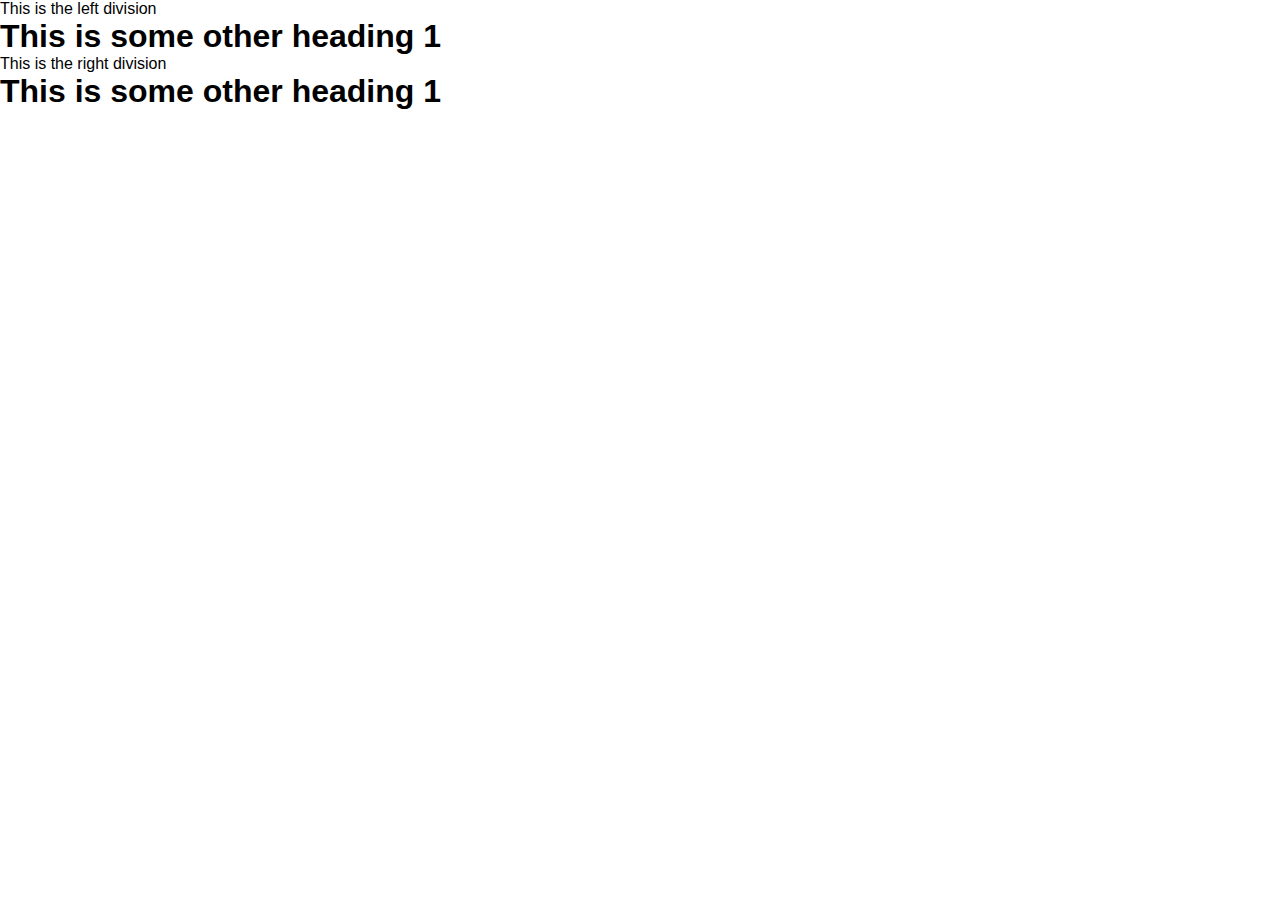
<file: index.html>
<!DOCTYPE html>
<html lang="en">
<head>
    <meta charset="UTF-8">
    <meta http-equiv="X-UA-Compatible" content="IE=edge">
    <meta name="viewport" content="width=device-width, initial-scale=1.0">
    <link rel="stylesheet" href="style.css">
    <title>DX | Column Design</title>
</head>
<body>
   <!-- <h1>This is heading 1</h1>
   <h1>This is another heading</h1> -->
   <!-- used to clearify organine our wedpage -->

   <div class="parent-container">
    <div class="left-devision">
        This is the left division
    <h1>
        This is some other heading 1
    </h1>
   </div>

   <div class="right-devision">
        This is the right division
    <h1>
        This is some other heading 1
    </h1>
   </div>
   </div>

</body>
</html>
</file>
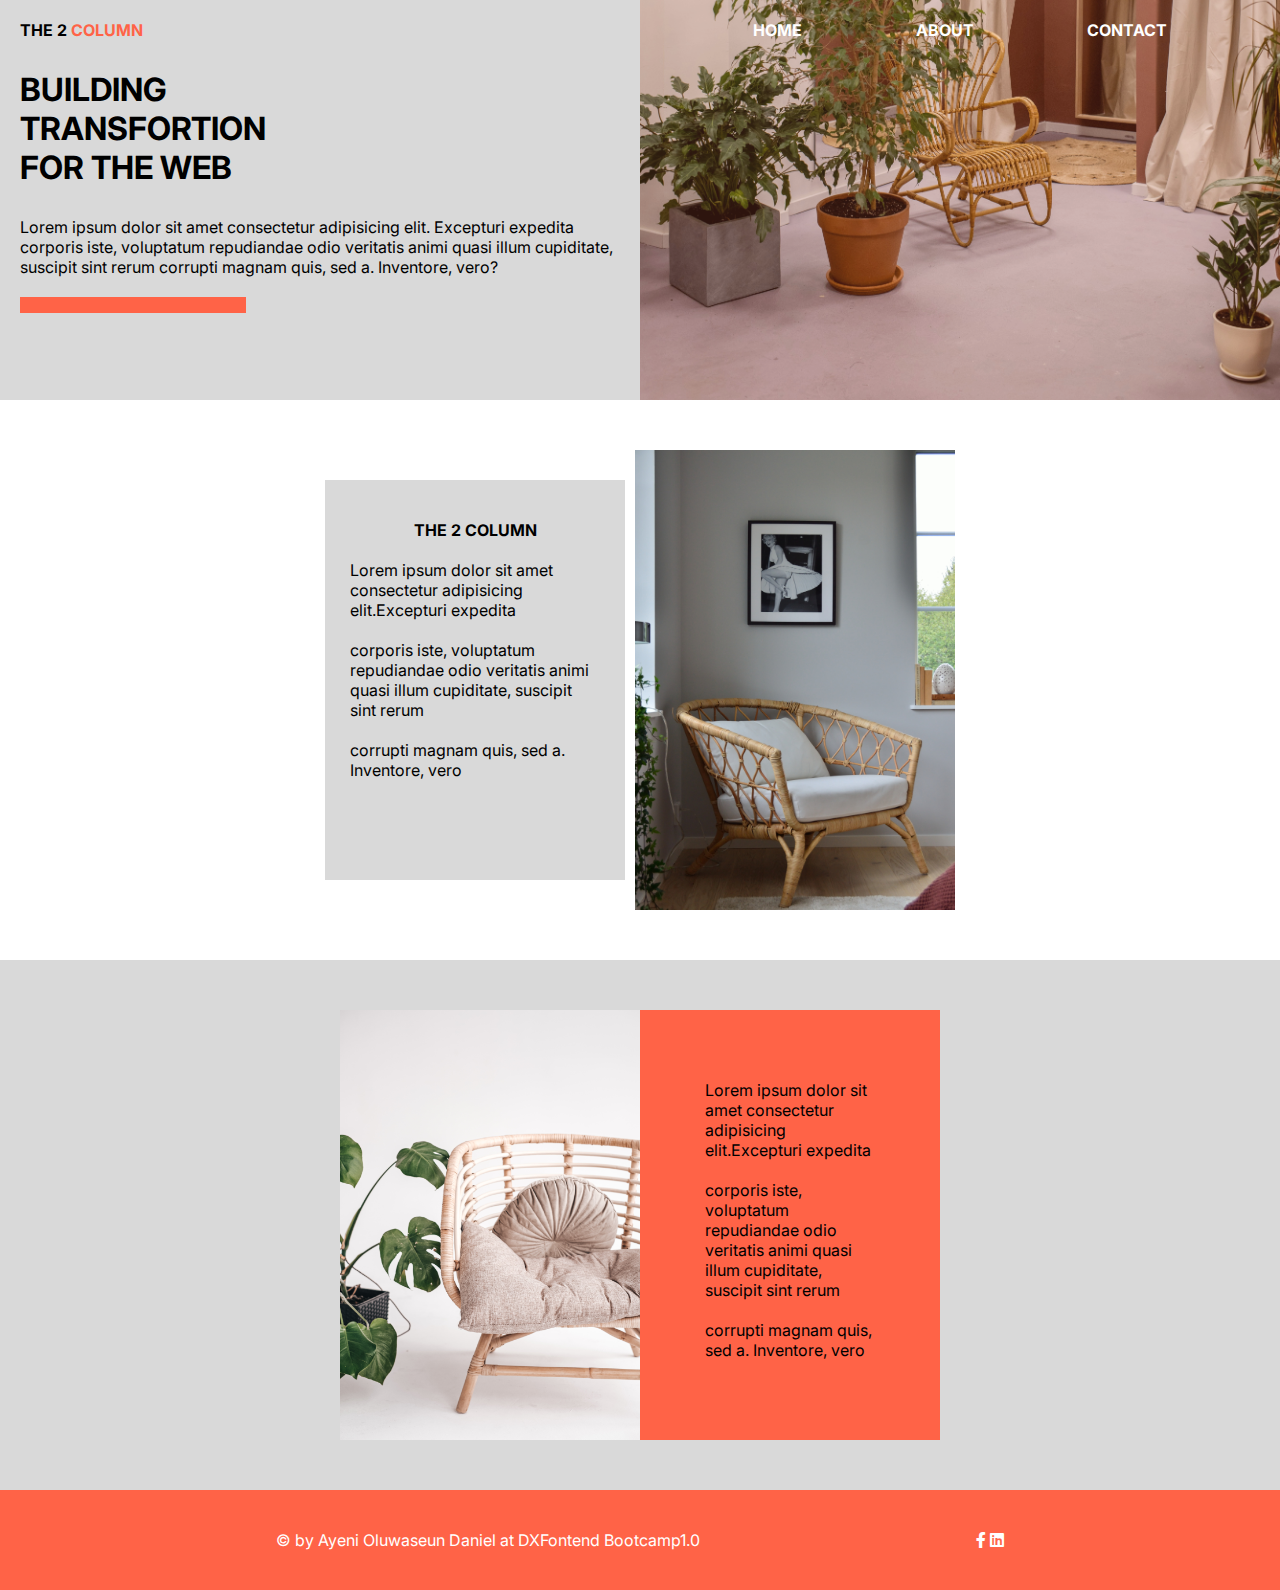
<file: Index.html>
<!DOCTYPE html>
<html lang="en">
<head>
    <meta charset="UTF-8">
    <meta http-equiv="X-UA-Compatible" content="IE=edge">
    <meta name="viewport" content="width=device-width, initial-scale=1.0">
    <link rel="preconnect" href="https://fonts.googleapis.com">
    <link rel="preconnect" href="https://fonts.gstatic.com" crossorigin>
    <link href="https://fonts.googleapis.com/css2?family=Inter:wght@300&display=swap" rel="stylesheet">
    <link rel="stylesheet" href="./fontawesome-free-6.1.2-web/css/all.css">
    <link rel="stylesheet" href="style.css">
    <title>Document</title>
</head>
<body>
    <div class="parent-div">
        <div class="left-div">
            <h4 class="header-logo-text">THE 2 <span>COLUMN </span> </h4>
            <h1 class="header-heading-text">BUILDING <br /> TRANSFORTION <br> FOR THE WEB</h1>
            <p class="header-long-text">Lorem ipsum dolor sit amet consectetur adipisicing elit. Excepturi expedita corporis iste,
                voluptatum repudiandae odio veritatis animi quasi illum cupiditate,
                suscipit sint rerum corrupti magnam quis, sed a. Inventore, vero?
            </p>
            <div class="smart-line"></div>
        </div>

        <div class="right-div">
            <div class="link-holder">
                <h4>HOME</h4>
                <h4>ABOUT</h4>
                <h4>CONTACT</h4>
            </div>

            <div class="bg-overlay"></div>
        </div>
    </div>

    <section class="second-section">

        <div class="secondsection-left">
            <h4>THE 2 COLUMN</h4>
            <p>
                Lorem ipsum dolor sit amet consectetur adipisicing elit.Excepturi expedita     
            </p>

            <p>
                corporis iste, voluptatum repudiandae odio veritatis animi quasi illum cupiditate, suscipit sint rerum 
            </p>

            <p>
                corrupti magnam quis, sed a. Inventore, vero
            </p>
        </div>

        <div class="secondsection-right">
            <img src="/img/image2.jpg" alt="Sitting room">
        </div>
    </section>

    <section class="Third-section">

        <div class="third-section-left">
            <img src="/img/image4.jpg" alt="">
        </div>

        <div class="third-section-right">
            <p class="">
                Lorem ipsum dolor sit amet consectetur adipisicing elit.Excepturi expedita     
            </p>

            <p>
                corporis iste, voluptatum repudiandae odio veritatis animi quasi illum cupiditate, suscipit sint rerum 
            </p>

            <p>
                corrupti magnam quis, sed a. Inventore, vero
            </p>
        </div>
    </section>

    <section class="footer">
        <p> &copy; by Ayeni Oluwaseun Daniel at DXFontend Bootcamp1.0</p>

        <div class="icon-container">
            <span class="icon-holder">
                <i class="fa-brands fa-facebook-f"></i>
            </span>

            <span class="icon-holder">
                <i class="fa-brands fa-linkedin"></i>
            </span>
        </div>
    </section>
</body>
</html>
</file>
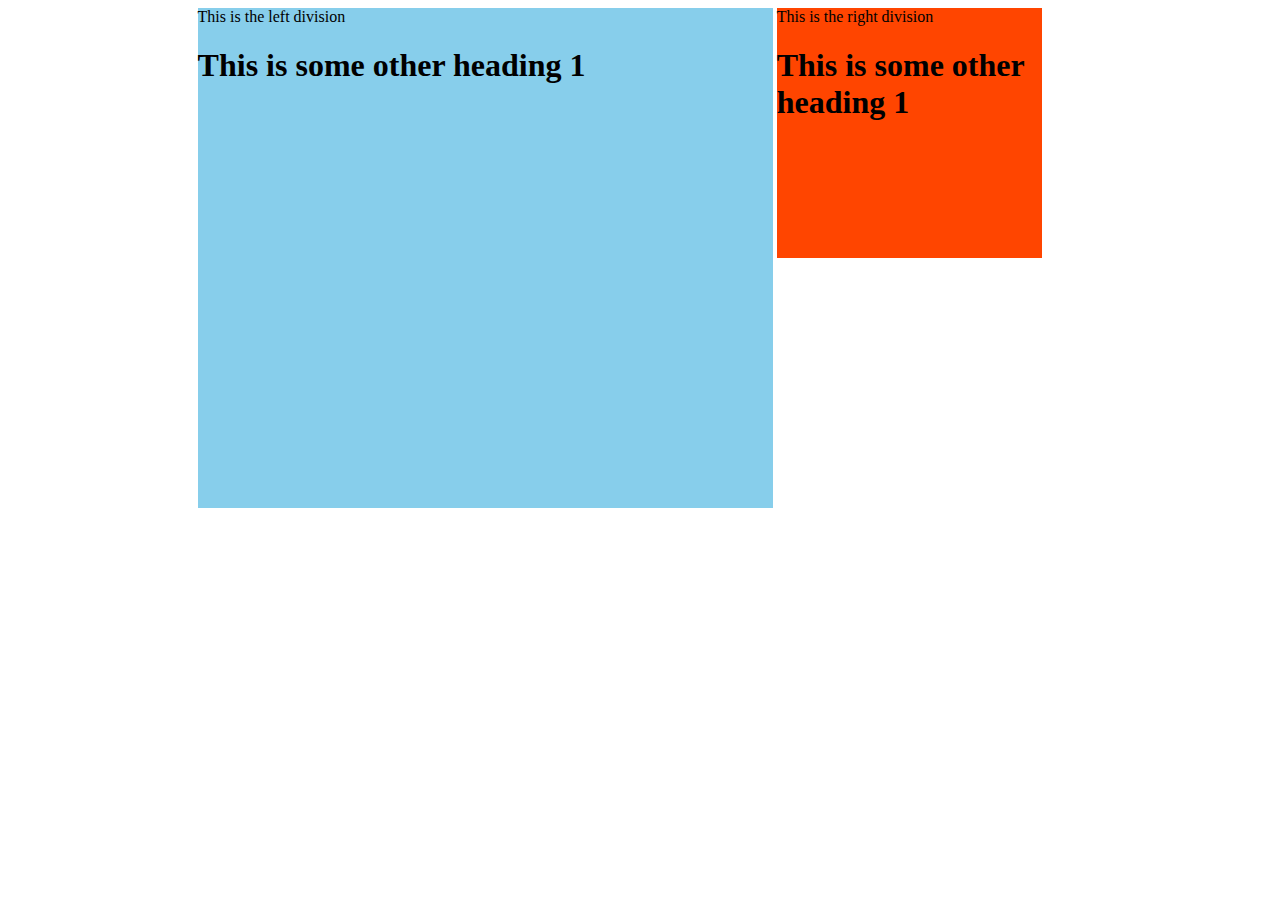
<file: Tutorial.html>
<!DOCTYPE html>
<html lang="en">
<head>
    <meta charset="UTF-8">
    <meta http-equiv="X-UA-Compatible" content="IE=edge">
    <meta name="viewport" content="width=device-width, initial-scale=1.0">
    <link rel="stylesheet" href="Tutorial.css">
    <title>DX | Column Design</title>
</head>
<body>
   <!-- <h1>This is heading 1</h1>
   <h1>This is another heading</h1> -->
   <!-- used to clearify organine our wedpage -->

   <div class="parent-container">
    <div class="left-devision">
        This is the left division
    <h1>
        This is some other heading 1
    </h1>
   </div>

   <div class="right-devision">
        This is the right division
    <h1>
        This is some other heading 1
    </h1>
   </div>
   </div>

</body>
</html>
</file>
<file: style.css>
* {
    margin: 0;
    box-sizing: border-box;
}

body {
    font-family: 'Inter', sans-serif;
}

.parent-div {
    /* border: 3px solid black; */
    width: 100%;
    display: flex;
    max-width: 1500px;
    margin: 0 auto;

}

.left-div {
    background-color: #d9d9d9;
    height: 400px;  
    width: 50%;  
    padding: 20px;

}

.right-div {
    background: url(./img/image1.jpg);
    background-size: cover;
    background-position: bottom left;
    height: 400px;
    width: 50%;
    position: relative;
    display: flex;
}
.smart-line {
    background-color: #FF6347;
    height: 16px;
    width: 226px;
}

    span {
    color: #FF6347;
}

.header-logo-text {
    margin-bottom: 30px;
}

.header-heading-text {
    margin-bottom: 30px;
}

.header-long-text {
    margin-bottom: 20px;
}

.link-holder {
    display: flex;
    /* border: 3px solid black; */
    justify-content: space-evenly;
    color: #ffff;
    padding: 20px 0;
    width: 100%;
    z-index: 3;
}

/* WOrking on Background overlay to work on the background picture */
.bg-overlay {
    width: 100%;
    height: 100%;
    background: rgba(225, 99, 71, 0.2);
    position: absolute;
    top: 0;
    left: 0;
}

.second-section {
    /* border: 3px solid black; */
    display: flex;
    justify-content: center;
    align-items: center;
    padding: 50px 0;
    max-width: 1500px;
    margin: 0 auto;
}

.secondsection-left {
    width: 300px;
    height: 400px;
    background: #d9d9d9;
    /* margin-right: 10px; */
    padding: 40px 25px;
    text-align: center;
}

.secondsection-right {
    width: 320px;
    height: 460px;
    background: orangered;
    margin-left: 10px;
}

p {
    margin: 20px 0;
    text-align: left;
}

img {
    width: 100%;
    height: 100%;
}

.Third-section {
    display: flex;
    background: #d9d9d9;
    justify-content: center;
    padding: 50px 0;
    max-width: 1500px;
    margin: 0 auto;
}

.third-section-left,
.third-section-right {
        width: 300px;
        height: 430px;
}

.third-section-left {
    background: skyblue;
}

.third-section-right {
    padding: 50px 65px;
    background: #FF6347;
}

.footer {
    background: #FF6347;
    padding: 20px 0;
    color: white;
    display: flex;
    align-items: center;
    justify-content: space-evenly;
    max-width: 1500px;
    margin: 0 auto;
}

.icon-holder {
    color: white;
}

/* Written Media Querry */
@media screen and (max-width: 900px){
    .right-div,
    .left-div {
        height: 550px;
    }

    .left-div {
        width: 60%;
    }

    .right-div {
        width: 40%;
    }

    .header-heading-text {
        font-size: 25px;
    }

    p {
        font-size: 16px;
    }

    .smart-line {
        width: 200px;
    }

    .link-holder {
        flex-direction: column;
        justify-content: flex-start;
        padding-top: 25px;
        padding-left: 40px;
        /* align-items: center; */
    }

    .link-holder h4 {
        margin-bottom: 20px;
    }

    /* Working on the Second section */
    .second-section {
        flex-direction: column;
    }

    .secondsection-right {
        margin-left: 0;
        margin-top: 30px;
    }

    /* WOrking on the Third Section */
    .Third-section {
        flex-direction: column-reverse;
        align-items: center;
    }

    .third-section-right {
        margin-bottom: 30px;
    }

    /* Working on Footer */
    .footer {
        flex-direction: column;
        text-align: center;
    }

    .footer p {
        text-align: center;
    }
}
</file>
<file: Tutorial.css>
/* div {
    border: 1px solid red;
    display: inline-block;
    background-color: aqua;
    color: white;
} */



/* selection by classes */

.left-devision {
    vertical-align: top;
    display: inline-block;
    width: 65%;
    height: 500px;
    background-color: skyblue;
}

.right-devision {
    vertical-align: top;
    height: 250px;
    width: 30%;
    display: inline-block;
    background-color: orangered;
}

.parent-container {
    /* border: 3px solid black; */
    width: 70%;
    margin: 0 auto;
}
</file>
